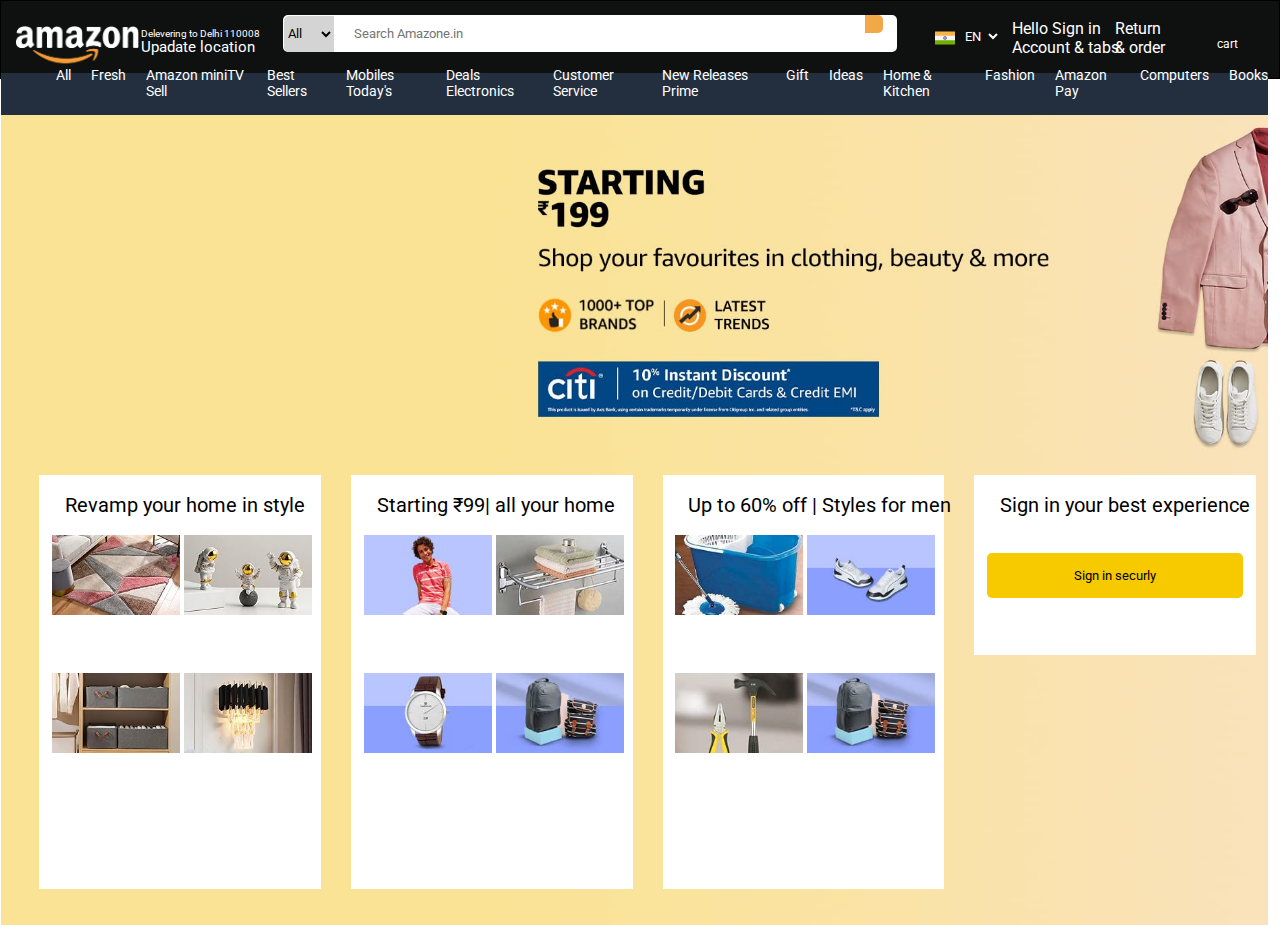
<file: index.html>
<!DOCTYPE html>
<html lang="en">
  <head>
    <meta charset="UTF-8" />
    <meta name="viewport" content="width=device-width, initial-scale=1.0" />
    <title>Online Shopping site in India: Shop Online for Mobiles, Books, Watches, Shoes and More - Amazon.in</title>
    <link rel="shortcut icon" href="favicon.ico" type="image/x-icon">
    <link rel="stylesheet" href="style.css" />
    <link
      rel="stylesheet"
      href="https://cdnjs.cloudflare.com/ajax/libs/font-awesome/6.5.1/css/all.min.css"
      integrity="sha512-DTOQO9RWCH3ppGqcWaEA1BIZOC6xxalwEsw9c2QQeAIftl+Vegovlnee1c9QX4TctnWMn13TZye+giMm8e2LwA=="
      crossorigin="anonymous"
      referrerpolicy="no-referrer"
    />
  </head>
  <body>
    <div class="nav">
        <div class="nav-com"> <img
        class="logo"
        src="pngimg.com - amazon_PNG11.png"
        alt=""/></div>

      <div class="nav-com"> <i class="fas fa-location"></i>
      <span class="hed">Delevering to Delhi 110008 </span><br />
      <span class="hed1">Upadate location</span>
    </div>
     
     

     <div class="search">
        <select class="opt" name="all" id="">
          <option value="">All</option>
          <option value="">all cetegory</option>
          <option value="">Alexa</option>
          <option value="">Amazon device</option>
          <option value="">Amazon fashion</option>
          <option value="">Amazon fresh</option>
          <option value="">Appliance</option>
          <option value="">baby</option>
          <option value="">beauty</option>
          <option value="">books</option>
          <option value="">car & motor</option>
        </select>
        <input
          class="srh"
          type="text"
          name="search"
          placeholder="Search Amazone.in"
        />

       <i class="fa-solid fa-magnifying-glass"></i>
      </div> 
      <div class="nav-com">
      <img class="flag" src="india.png" alt="" />
     
      <select class="lang" name="lamguage" id="">
        <option value="EN">EN</option>
        <option value="EN">Hindi</option>
        <option value="EN">Tamil</option>
        <option value="EN">kannad</option>
      </select></div>
      <div class="nav-com">
      <span class="sign">Hello Sign in <br />Account & tabs </span>
      <span class="orders">Return <br />& order</span>
      <i class="fa-solid fa-cart-shopping"></i>
      <span class="ct">cart</span>
      
    </div>
    <div class="things">
      <i class="fa-solid fa-bars"></i>
      <ul class="thng">
         <li>All</li>
         <li>Fresh</li>
         <li> Amazon miniTV Sell</li>
         <li>Best Sellers</li>
         <li>Mobiles Today's</li>
         <li> Deals Electronics</li>
         <li>Customer Service</li>
         <li>New Releases Prime</li>
         <li>Gift</li>
         <li> Ideas</li>
         <li>Home & Kitchen</li>
         <li> Fashion</li>
         <li>Amazon Pay</li>
         <li>Computers</li>
         <li> Books</li>
      </ul>
       
       
         
       
    </div>
    <div class="back">
      <div class="home">
        <span class="h1">Revamp your home in style</span>
        <img class="grid" src="186x116_Home_furnishings_2._SY116_CB584596691_.jpg" alt="">
        
        <img class="grid" src="186x116_Home_decor_1._SY116_CB584596691_.jpg" alt="">
        
      
        <img class="containor" src="186x116_Home_storage_1._SY116_CB584596691_.jpg" alt="">
        <img class="containor" src="186x116_Home_lighting_2._SY116_CB584596691_.jpg" alt="">
        
       
      </div>
      <div class="home">
       <span class="h1"> Starting ₹99| all your home </span>
       <img class="grid" src="MF-1-186-116._SY116_CB636110853_.jpg" alt="">
       <span class="cu" >
      </span>
        <img class="grid" src="QC-adapts_186x116_3._SY116_CB600489960_.jpg" alt="">
        <img class="containor" src="MF-3-186-116._SY116_CB636110853_.jpg" alt="">
        <img class="containor" src="MF-4-186-116._SY116_CB636110853_.jpg" alt="">
       
      </div>
      <div class="home">
        <span class="h1">Up to 60% off | Styles for men</span>
        <img class="grid" src="QC-adapts_186x116_4._SY116_CB600489960_.jpg" alt="">
        <img class="grid" src="MF-2-186-116._SY116_CB636110853_.jpg" alt="">
        <img class="containor" src="QC-adapts_186x116_7._SY116_CB600489960_.jpg" alt="">
        <img class="containor" src="MF-4-186-116._SY116_CB636110853_.jpg" alt="">

       
      </div>
      <div class="signin">
        <span class="h1">Sign in your best experience</span>
        <a href="http://127.0.0.1:3000/button.html"><button class="btn">Sign in securly</button></a>
      </div>
    </div>
  </body>
</html>
</file>
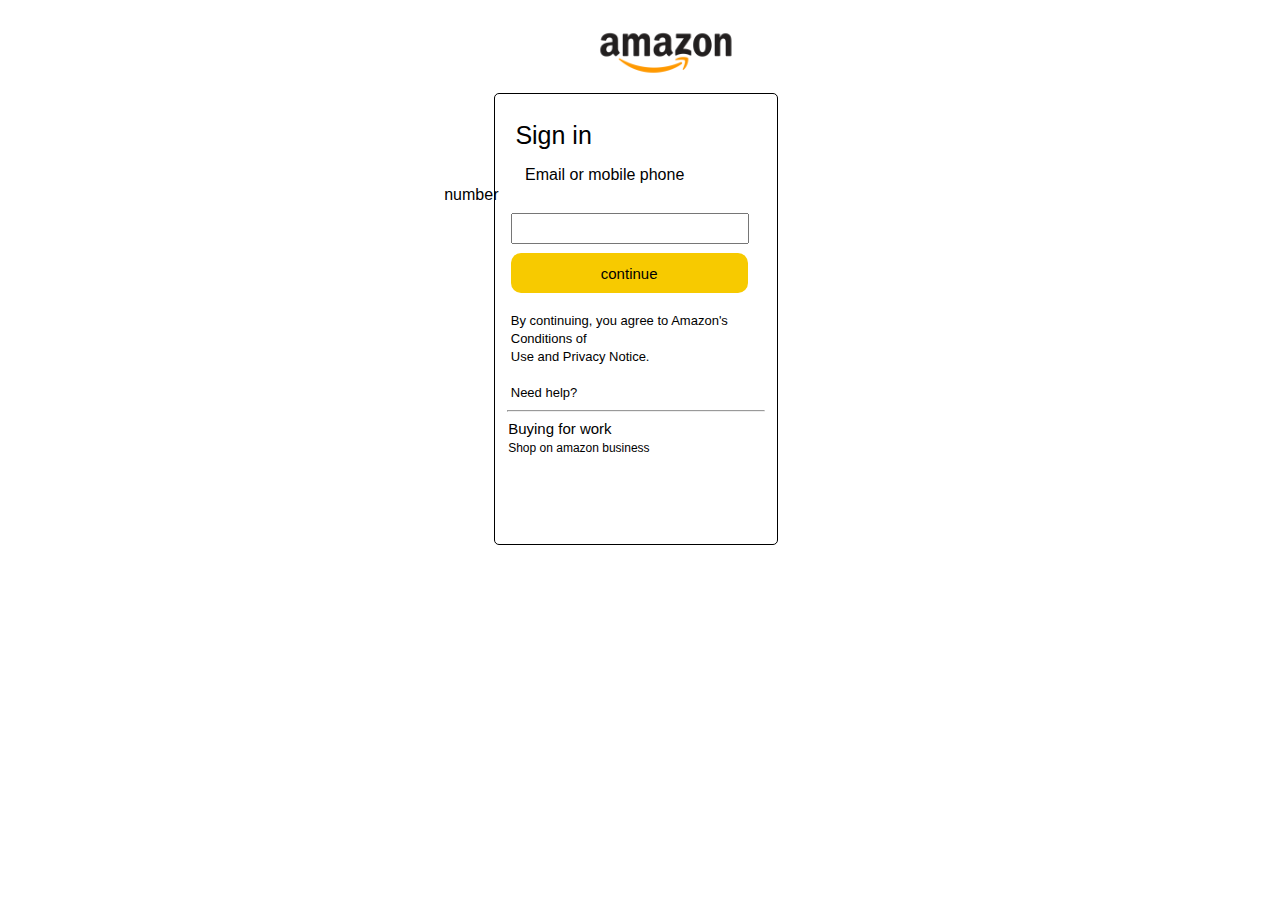
<file: button.html>
<!DOCTYPE html>
<html lang="en">
<head>
    <meta charset="UTF-8">
    <meta name="viewport" content="width=device-width, initial-scale=1.0">
    <title>Document</title>
    <link rel="shortcut icon" href="favicon.ico" type="image/x-icon">
    <style>
       
       
  


        *{
           
            font-family: 'Poppins', sans-serif;
font-family: 'Roboto', sans-serif;
        }
        .securly{
            border: 1px solid black;
            height: 50vh;
            width: 22vw;
            position: relative;
            left: 38vw;
            bottom: 11vh;
            border-radius: 5px;
          
        }
        .logo1{
            height: 20vh;
            position: relative;
            left: 42vw;
            bottom: 5vh;
        }
        .si{
            font-size: 25px;
            position: relative;
            left: 20px;
            top: 3vh;
        }
        .emal{
            position: relative;
            top: 7vh;
            right: 4vw;
        }
        .txt{
            position: relative;
            top: 8vh;
           left: 1.2vw;
           width: 18vw;
           height: 25px;

        }
        .btn1{
            position: relative;
            top: 9vh;
            left: 1.2vw;
            height: 40px;
            width: 18.5vw;
            border-radius: 10px;
            border: 0px solid black;
            outline: none;
            font-size:15px;
            background-color: #F7CA00;
        }
        .hlp{
            
            font-size: 13px;
            position: relative;
            top: 11vh;
            left: 1.2vw;
        }
    .h{
        width: 20vw;
        margin-top: 12vh;
    }
    .buy{
        margin-top: 1vh; 
       margin-left: 1vw;
       font-size: 15px;
    }
    .bus{
        margin-top: 2vh; 
       margin-left: 1vw;
       font-size: 12px;
    }
       
    </style>
</head>
<body>
    <img class="logo1" src="pngimg.com - amazon_PNG13.png" alt="">
   <div class="securly">
    <span class="si">Sign in</span>
    <label class="emal" for="Email">Email or mobile phone number</label>
    <input class="txt" type="text">
    <button class="btn1">continue</button><br>
    <span class="hlp">By continuing, you agree to Amazon's Conditions of <br> Use and Privacy Notice.</span>
    <br>
    <br>
    <span class="hlp">Need help?</span>
    
    <hr class="h">
    <span class="buy">Buying for work</span><br>
    <span class="bus">Shop on amazon business</span>
   </div>
  
    
</body>
</html>
</file>
<file: style.css>
@import url('https://fonts.googleapis.com/css2?family=Roboto:wght@300;400&display=swap');
*{
    font-family: 'Roboto', sans-serif;
}
.logo {
  height: 5vh;
  position: relative;
  bottom: -25px;
  right: -15px;
  color: white;
}

.hed {
  position: relative;
  bottom: 1vh;
  right: -1vw;
  font-size: 10px;
  color: white;
}
.hed1 {
  position: relative;
  left: 140px;
  bottom: 1.5vh;
  color: white;
  font-size: 15px;
}
.fa-location {
  position: relative;
  color: white;
  right: 34px;
  bottom: 100px;
}

.search {
  background-color: white;
  border: 0px solid black;
  width: 48vw;
  margin-left: 22vw;
  height: 37px;
  border-radius: 5px;
  position: relative;
  bottom: 6vh;
  
}

.opt {
  width: 50px;
  height: 36px;
  position: relative;
  left: 1px;
  border: 0px solid black;
   background-color: #D4D4D4;
  outline: none;
  cursor: pointer;
  border-radius: 5px 0px 0px 5px;
}
.srh {
  position: relative;
  left: 15px;
  height: 35px;
  width: 38vw;

  outline: none;
  border-top-style: none;
  border-right-style: none;
  border-bottom-style: none;
  border-left-style: none;

}
option,
select {
  cursor: pointer;
}
.fa-magnifying-glass {
  
  font-size: 20px;
  background-color: #f3a847;
  padding: 9px;
  
  
  position: absolute;
  left: 45.5vw;
  top: 0px;
  border-radius: 0px 5px 5px 0px;
}
.flag {
  height: 20px;
  position: absolute;
  left: 73vw;
  top: 3vh;
}
.lang {
  position: absolute;
  left: 75vw;
  top: 3vh;
  border: 0px solid black;
  font-size: 13px;
  width: 40px;
  background-color: #0f1111;
  color: white;
}
.sign {
  position: absolute;
  left: 79vw;
  top: 2vh;
  color: white;
}
.orders {
  position: absolute;
  left: 87vw;
  top: 2vh;
  color: white;
}
.fa-cart-shopping {
  position: absolute;
  left: 92vw;
  top: 3vh;
  color: white;
  font-size: 25px;
}
.ct {
  position: absolute;
  left: 95vw;
  top: 4vh;
  color: white;
  font-size: 12px;
}
.nav {
  border: 1px solid black;
  position: absolute;
  top: 0vh;
  left: 0vw;
  right: 0vw;
  background-color: #0f1111;
  height: 8.5vh;
}

.fa-bars {
  position: relative;
  top: 2vh;
  left: 23px;
  font-size: 20px;
  color: white;
}
.things{
   background-color: #232F3E;
   position: absolute;
   top: 8vh;
   left: 0vw;
   right: -0.5vw;
   height: 7vh;
   width: 99vw;
}


.thng{
    list-style: none;
    display: flex;
    position: relative;
  color: white;
  top: -20px;
  gap: 20px;
  font-size: 14px;
  margin-left: 15px;
}



/* //hover part of navabar////// */
.nav-com{
    height: 2vh;
   display: inline;
   


}

.nav-com:hover{
border: 2px solid  white;

}
.back{
  background-image: url("Unrec-3000._CB584860082_.jpg");
  position: relative;
  top: 1vh;
  left: 0vw;
  background-size: cover;
  height: 90vh;
  width: 99vw;
  display: flex;
  gap: 30px;
  
}
.home{
  border: 1px solid black;
  height: 46vh;
  width: 22vw;
  position: relative;
  top: 40vh;
  left: 3vw;
  background-color: white;
  border: 0px solid;
  
}
.h1{
  font-size: 20px;
  position: relative;
  left: 2vw;
  top: 2vh;
}
.grid{
  position: relative;
  top: 4vh;
  width: 10vw;
  left: 1vw;
}
.cu{
  font-size: 10px;
 
  position: relative;
  top: 10vh;
}
.signin{
  position: relative;
  top: 40vh;
  left: 3vw;
  border: 1px solid black;
  height: 20vh;
  width: 22vw;
  background-color: white;
  border: 0px solid;
}
.btn{
  position: relative;
  top: 6vh;
  left: 1vw;
  height: 5vh;
  width: 20vw;
  border-radius: 5px;
  background-color: #F7CA00;
  cursor: pointer;
  border: 0px solid black;
}
.containor{
  position: relative;
  top: 10vh;
  width: 10vw;
  left: 1vw;
}
</file>
